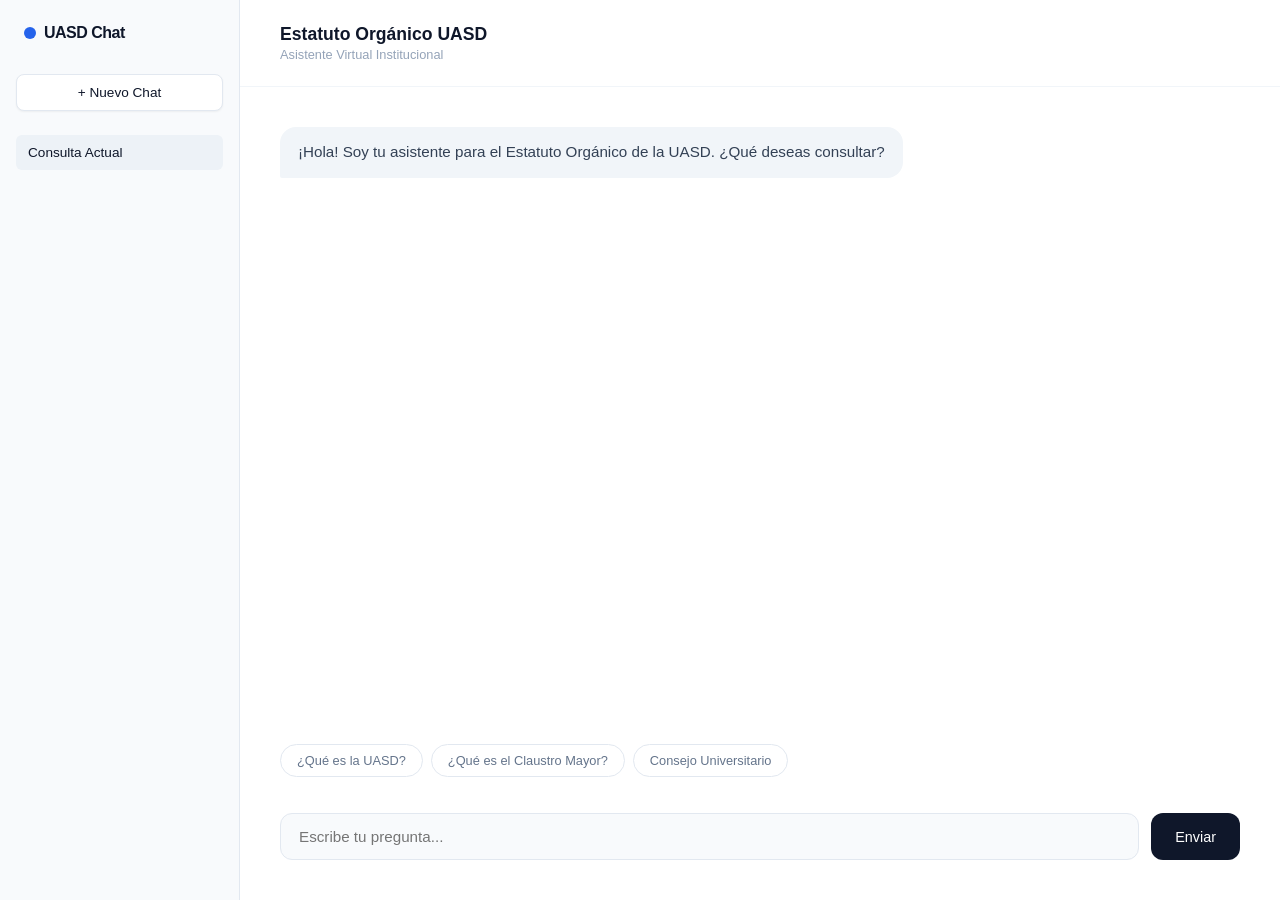
<file: index.html>
<!DOCTYPE html>
<html lang="es">
<head>
    <meta charset="UTF-8">
    <meta http-equiv="refresh" content="0; url=./public/index.html">
    <title>Cargando Chatbot UASD...</title>
    <style>
        body {
            margin: 0;
            height: 100vh;
            display: flex;
            justify-content: center;
            align-items: center;
            font-family: -apple-system, BlinkMacSystemFont, "Segoe UI", Roboto, sans-serif;
            background-color: #ffffff;
            color: #64748b;
        }
        .loader {
            font-size: 0.95rem;
            letter-spacing: -0.5px;
        }
    </style>
</head>
<body>

    <div class="loader">Redireccionando al chatbot...</div>


    <script>
        window.location.href = "./public/index.html";
    </script>

</body>
</html>
</file>
<file: public/style.css>
:root {
    --primary-color: #0f172a;    
    --accent-color: #2563eb;   
    --bg-app: #ffffff;
    --bg-sidebar: #f8fafc;  
    --bg-msg-bot: #f1f5f9;    
    --text-main: #334155;      
    --border-subtle: #f1f5f9;
}

* {
    margin: 0;
    padding: 0;
    box-sizing: border-box;
    font-family: -apple-system, BlinkMacSystemFont, "Segoe UI", Roboto, sans-serif;
}

body {
    background-color: #ffffff;
    color: var(--text-main);
    height: 100vh;
}

.app-container {
    display: flex;
    height: 100vh;
}

/* --- Barra lateral del historial --- */
.sidebar {
    width: 240px;
    background-color: var(--bg-sidebar);
    display: flex;
    flex-direction: column;
    padding: 24px 16px;
    border-right: 1px solid #e2e8f0;
}

.sidebar-header {
    display: flex;
    align-items: center;
    gap: 8px;
    margin-bottom: 32px;
    padding-left: 8px;
}

.sidebar-header h2 {
    font-size: 1rem;
    font-weight: 600;
    color: var(--primary-color);
    letter-spacing: -0.5px;
}

/* El logo */
.logo-local {
    width: 12px;
    height: 12px;
    background: var(--accent-color);
    border-radius: 50%;
}

.new-chat-btn {
    background: #ffffff;
    border: 1px solid #e2e8f0;
    color: var(--primary-color);
    padding: 10px 14px;
    border-radius: 8px;
    cursor: pointer;
    margin-bottom: 24px;
    font-size: 0.85rem;
    font-weight: 500;
    transition: all 0.2s ease;
    box-shadow: 0 1px 2px rgba(0,0,0,0.05);
}

.new-chat-btn:hover {
    background: #f1f5f9;
    border-color: #cbd5e1;
}

.history-list {
    flex: 1;
    overflow-y: auto;
}

.history-item {
    padding: 10px 12px;
    font-size: 0.85rem;
    cursor: pointer;
    border-radius: 6px;
    margin-bottom: 4px;
    color: #64748b;
    white-space: nowrap;
    overflow: hidden;
    text-overflow: ellipsis;
    transition: all 0.2s;
}

.history-item.active, .history-item:hover {
    background: #edf2f7;
    color: var(--primary-color);
    font-weight: 500;
}

/* --- Contenedor del chat --- */
.chat-container {
    flex: 1;
    display: flex;
    flex-direction: column;
    background: var(--bg-app);
}

.chat-header {
    padding: 24px 40px;
    border-bottom: 1px solid var(--border-subtle);
}

.chat-header h1 {
    font-size: 1.1rem;
    font-weight: 600;
    color: var(--primary-color);
}

.chat-header p {
    font-size: 0.8rem;
    color: #94a3b8;
    margin-top: 2px;
}

/* --- Área de conversación --- */
.chat-messages {
    flex: 1;
    padding: 40px 40px 20px 40px;
    overflow-y: auto;
    display: flex;
    flex-direction: column;
    gap: 24px;
}

/* redondear bordes de mensajes */
.message {
    max-width: 70%;
    padding: 14px 18px;
    font-size: 0.95rem;
    line-height: 1.5;
    word-wrap: break-word;
}

.message.user {
    background-color: var(--primary-color);
    color: #ffffff;
    align-self: flex-end;
    border-radius: 16px 16px 2px 16px;
}

.message.bot {
    background-color: var(--bg-msg-bot);
    color: var(--text-main);
    align-self: flex-start;
    border-radius: 16px 16px 16px 2px;
}

/* --- Estilo de preguntas sugeridas --- */
.preguntas-sugeridas {
    padding: 12px 40px;
    display: flex;
    gap: 8px;
    overflow-x: auto;
    background: transparent;
}

.preguntas-sugeridas::-webkit-scrollbar {
    display: none;
}

.preguntas-sugeridas button {
    padding: 8px 16px;
    border: 1px solid #e2e8f0;
    background: #ffffff;
    border-radius: 20px;
    cursor: pointer;
    font-size: 0.8rem;
    color: #64748b;
    white-space: nowrap;
    transition: all 0.2s ease;
}

.preguntas-sugeridas button:hover {
    border-color: var(--primary-color);
    color: var(--primary-color);
    background: #f8fafc;
}

/* --- Área de entrada --- */
.input-area {
    padding: 24px 40px 40px 40px;
    display: flex;
    gap: 12px;
    background: transparent;
}

.input-area input {
    flex: 1;
    padding: 14px 18px;
    border: 1px solid #e2e8f0;
    background: #f8fafc;
    border-radius: 12px;
    outline: none;
    font-size: 0.95rem;
    color: var(--primary-color);
    transition: all 0.2s ease;
}

.input-area input:focus {
    background: #ffffff;
    border-color: #cbd5e1;
    box-shadow: 0 4px 12px rgba(0, 0, 0, 0.03);
}

.input-area button {
    background: var(--primary-color);
    color: #ffffff;
    border: none;
    padding: 0 24px;
    border-radius: 12px;
    cursor: pointer;
    font-size: 0.9rem;
    font-weight: 500;
    transition: background 0.2s ease;
}

.input-area button:hover {
    background: #1e293b;
}

/* --- Área responsive --- */
@media (max-width: 768px) {
    .sidebar {
        display: none; 
    }
    
    .chat-header {
        padding: 20px 24px;
    }

    .chat-messages {
        padding: 24px 24px 12px 24px;
    }

    .message {
        max-width: 85%;
    }

    .preguntas-sugeridas {
        padding: 8px 24px;
    }

    .input-area {
        padding: 16px 24px 24px 24px;
    }
}
</file>
